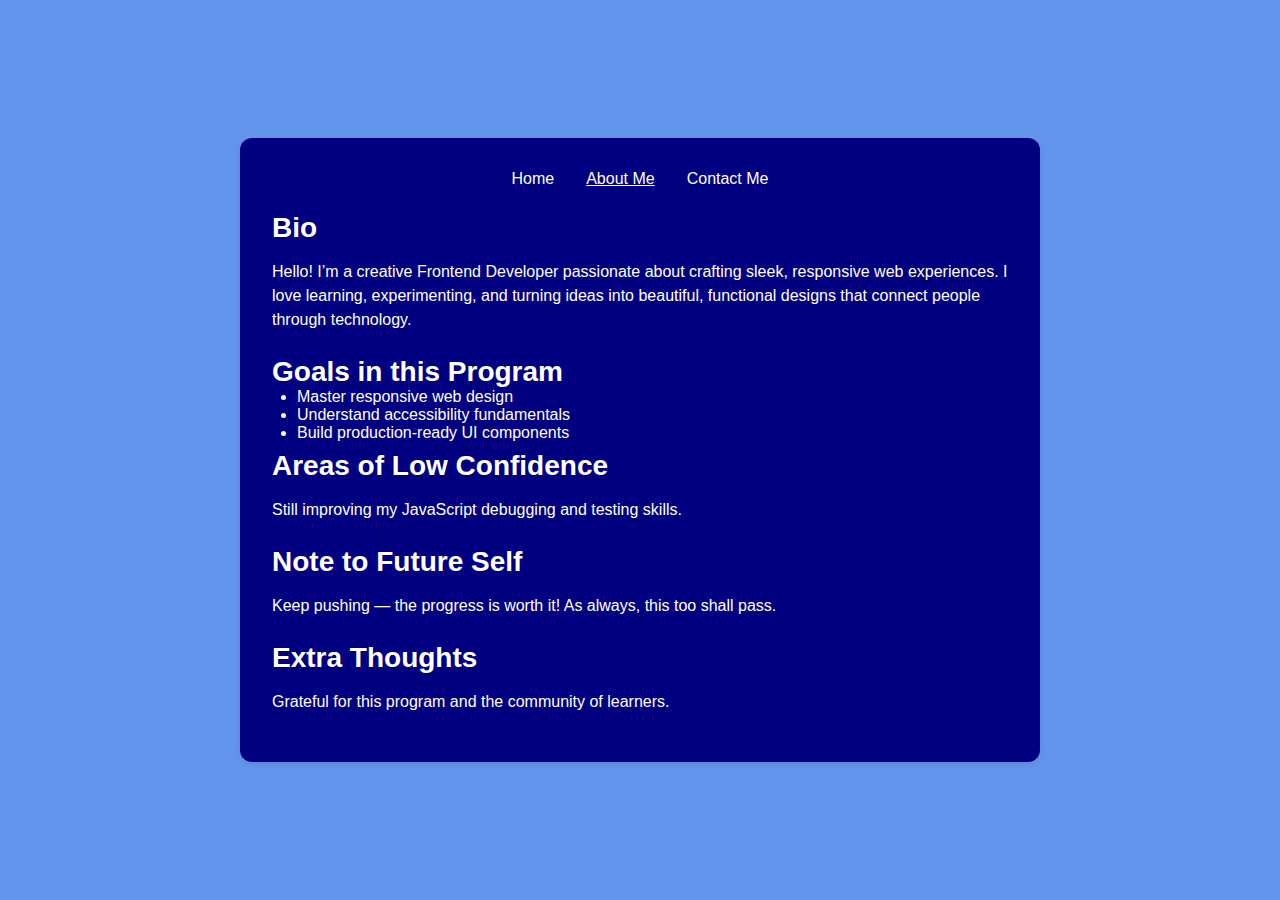
<file: about.html>
<!DOCTYPE html>
<html lang="en">
  <head>
    <meta charset="UTF-8" />
    <meta name="viewport" content="width=device-width, initial-scale=1.0" />
    <title>About Me</title>
    <link rel="stylesheet" href="Style.css" />
  </head>
  <body>
    <main data-testid="test-about-page">
      <header>
        <nav>
          <ul class="nav-links">
            <li><a href="index.html">Home</a></li>
            <li><a href="about.html" class="active">About Me</a></li>
            <li><a href="contact.html">Contact Me</a></li>
          </ul>
        </nav>
      </header>

      <section data-testid="test-about-bio">
        <h2>Bio</h2>
        <p>
          Hello! I’m a creative Frontend Developer passionate about crafting
          sleek, responsive web experiences. I love learning, experimenting, and
          turning ideas into beautiful, functional designs that connect people
          through technology.
        </p>
      </section>

      <section data-testid="test-about-goals">
        <h2>Goals in this Program</h2>
        <ul>
          <li>Master responsive web design</li>
          <li>Understand accessibility fundamentals</li>
          <li>Build production-ready UI components</li>
        </ul>
      </section>

      <section data-testid="test-about-confidence">
        <h2>Areas of Low Confidence</h2>
        <p>Still improving my JavaScript debugging and testing skills.</p>
      </section>

      <section data-testid="test-about-future-note">
        <h2>Note to Future Self</h2>
        <p>
          Keep pushing — the progress is worth it! As always, this too shall
          pass.
        </p>
      </section>

      <section data-testid="test-about-extra">
        <h2>Extra Thoughts</h2>
        <p>Grateful for this program and the community of learners.</p>
      </section>
    </main>
  </body>
</html>
</file>
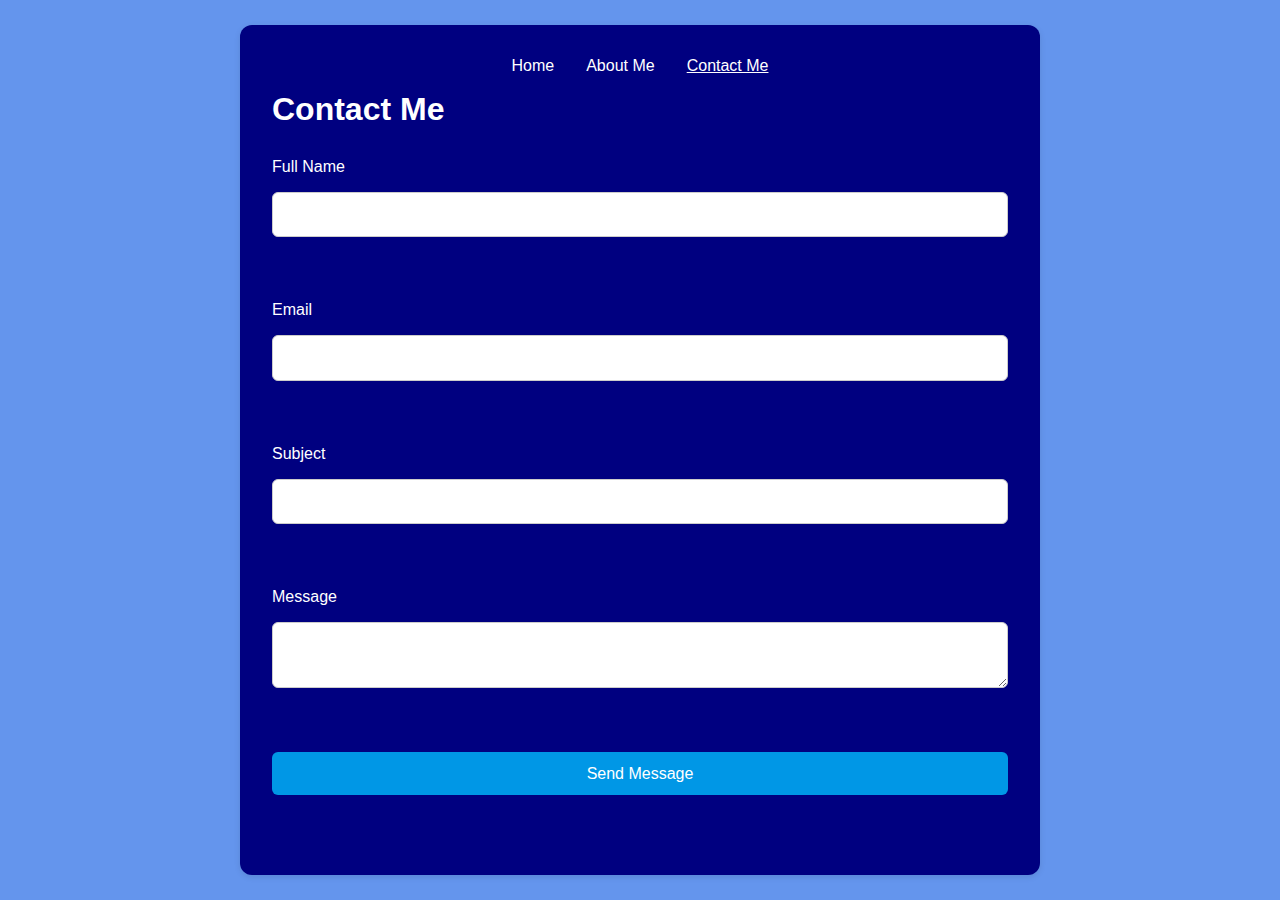
<file: contact.html>
<!DOCTYPE html>
<html lang="en">
  <head>
    <meta charset="UTF-8" />
    <meta name="viewport" content="width=device-width, initial-scale=1.0" />
    <title>Contact Me</title>
    <link rel="stylesheet" href="Style.css" />
  </head>
  <body>
    <main data-testid="test-contact-page">
      <header>
        <nav>
          <ul class="nav-links">
            <li><a href="index.html">Home</a></li>
            <li><a href="about.html">About Me</a></li>
            <li><a href="contact.html" class="active">Contact Me</a></li>
          </ul>
        </nav>
      </header>

      <h1>Contact Me</h1>
      <form id="contactForm" novalidate>
        <label for="name">Full Name</label>
        <input
          id="name"
          name="name"
          data-testid="test-contact-name"
          aria-describedby="error-name"
        />
        <p
          id="error-name"
          class="error"
          data-testid="test-contact-error-name"
          aria-live="polite"
        ></p>

        <label for="email">Email</label>
        <input
          id="email"
          name="email"
          data-testid="test-contact-email"
          aria-describedby="error-email"
        />

        <p
          id="error-email"
          class="error"
          data-testid="test-contact-error-email"
          aria-live="polite"
        ></p>

        <label for="subject">Subject</label>
        <input
          id="subject"
          name="subject"
          data-testid="test-contact-subject"
          aria-describedby="error-subject"
        />

        <p
          id="error-subject"
          class="error"
          data-testid="test-contact-error-subject"
          aria-live="polite"
        ></p>

        <label for="message">Message</label>
        <textarea
          id="message"
          name="message"
          data-testid="test-contact-message"
          aria-describedby="error-message"
          required
        ></textarea>

        <p
          id="error-message"
          class="error"
          data-testid="test-contact-error-message"
          aria-live="polite"
        ></p>

        <button type="submit" data-testid="test-contact-submit">
          Send Message
        </button>

        <p
          id="success"
          class="success"
          data-testid="test-contact-success"
          aria-live="polite"
        ></p>
      </form>
    </main>

    <script src="Script.js" defer></script>
  </body>
</html>
</file>
<file: Style.css>
* {
  box-sizing: border-box;
  margin: 0;
  padding: 0;
}

body {
  font-family: "Segoe UI", Tahoma, Geneva, Verdana, sans-serif;
  background-color: #6495ed;
  color: white;
  display: flex;
  align-items: center;
  justify-content: center;
  min-height: 100vh;
  padding: 1rem;
}

main {
  flex: 1;
  padding: 2rem;
  max-width: 800px;
  margin: auto;
  background: #000080;
  border-radius: 12px;
  box-shadow: 0 2px 6px rgba(0, 0, 0, 0.1);
}

header {
  padding: 0 0 1rem 0;
}
.user-info > header {
  padding: 0;
}

.nav-links {
  display: flex;
  justify-content: center;
  gap: 1rem;
  list-style: none;
}

.nav-links a {
  color: #fff;
  text-decoration: none;
}

.nav-links a.active {
  text-decoration: underline;
}

form {
  padding-top: 30px;
  display: flex;
  flex-direction: column;
  gap: 1rem;
}

input,
textarea,
button {
  padding: 0.8rem;
  border: 1px solid #ccc;
  border-radius: 6px;
  font-size: 1rem;
  width: 100%;
}

button {
  background: #0097e6;
  color: white;
  cursor: pointer;
  border: none;
}

button:hover {
  background: #0077b6;
}

/* Error message style */
.error {
  color: #d93025;
  font-size: 0.9rem;
  margin: 0;
}

/* Success message */
.success {
  color: #0b875b;
  font-size: 1rem;
  font-weight: 600;
  text-align: center;
}

/* Red outline for invalid fields */
input.error-border,
textarea.error-border {
  border: 2px solid #d93025;
}

.profile-card {
  /* background: #000080; */
  border-radius: 1rem;
  box-shadow: 0 4px 8px rgba(0, 0, 0, 0.1);
  max-width: 900px;
  width: 100%;
  overflow: hidden;
  padding: 2rem 1rem;
  display: flex;
  justify-content: space-between;
  flex-direction: column;
  gap: 2rem;
}
.user-info {
  width: 100%;
}
.additional-info {
  width: 100%;
}
.avatar {
  flex: 0 0 auto;
  display: flex;
  justify-content: center;
  align-items: center;
}
.avatar img {
  width: 200px;
  height: 200px;
  border-radius: 50%;
  object-fit: cover;
}

h2 {
  font-size: 1.75rem;
  font-weight: bold;
  padding-top: 1.5rem;
}

p {
  font-size: 1rem;
  line-height: 1.5;
  padding: 1rem 0rem;
}

.social-links {
  list-style: none;
  display: flex;
  gap: 1rem;
  flex-wrap: wrap;
}

.social-links a {
  text-decoration: none;
  color: #6495ed;
}

section > ul {
  padding-left: 25px;
}
.social-links a:hover,
.social-links a:focus {
  text-decoration: underline;
  outline: 2px solid #0077cc;
  border-radius: 0.25rem;
}
h3 {
  padding: 1rem 0rem 0.5rem 0rem;
}

@media only screen and (min-width: 600px) {
  .profile-card {
    flex-direction: row;
    align-items: center;
    padding: 1rem;
    gap: 4rem;
  }
  .avatar {
    justify-content: left;
    align-items: center;
  }
  .avatar img {
    border-radius: 23px;
  }
  h2 {
    padding-top: 0.5rem;
  }
  .nav-links {
    gap: 2rem;
  }
}
@media (max-width: 600px) {
  main {
    padding: 1rem;
  }
}
</file>
